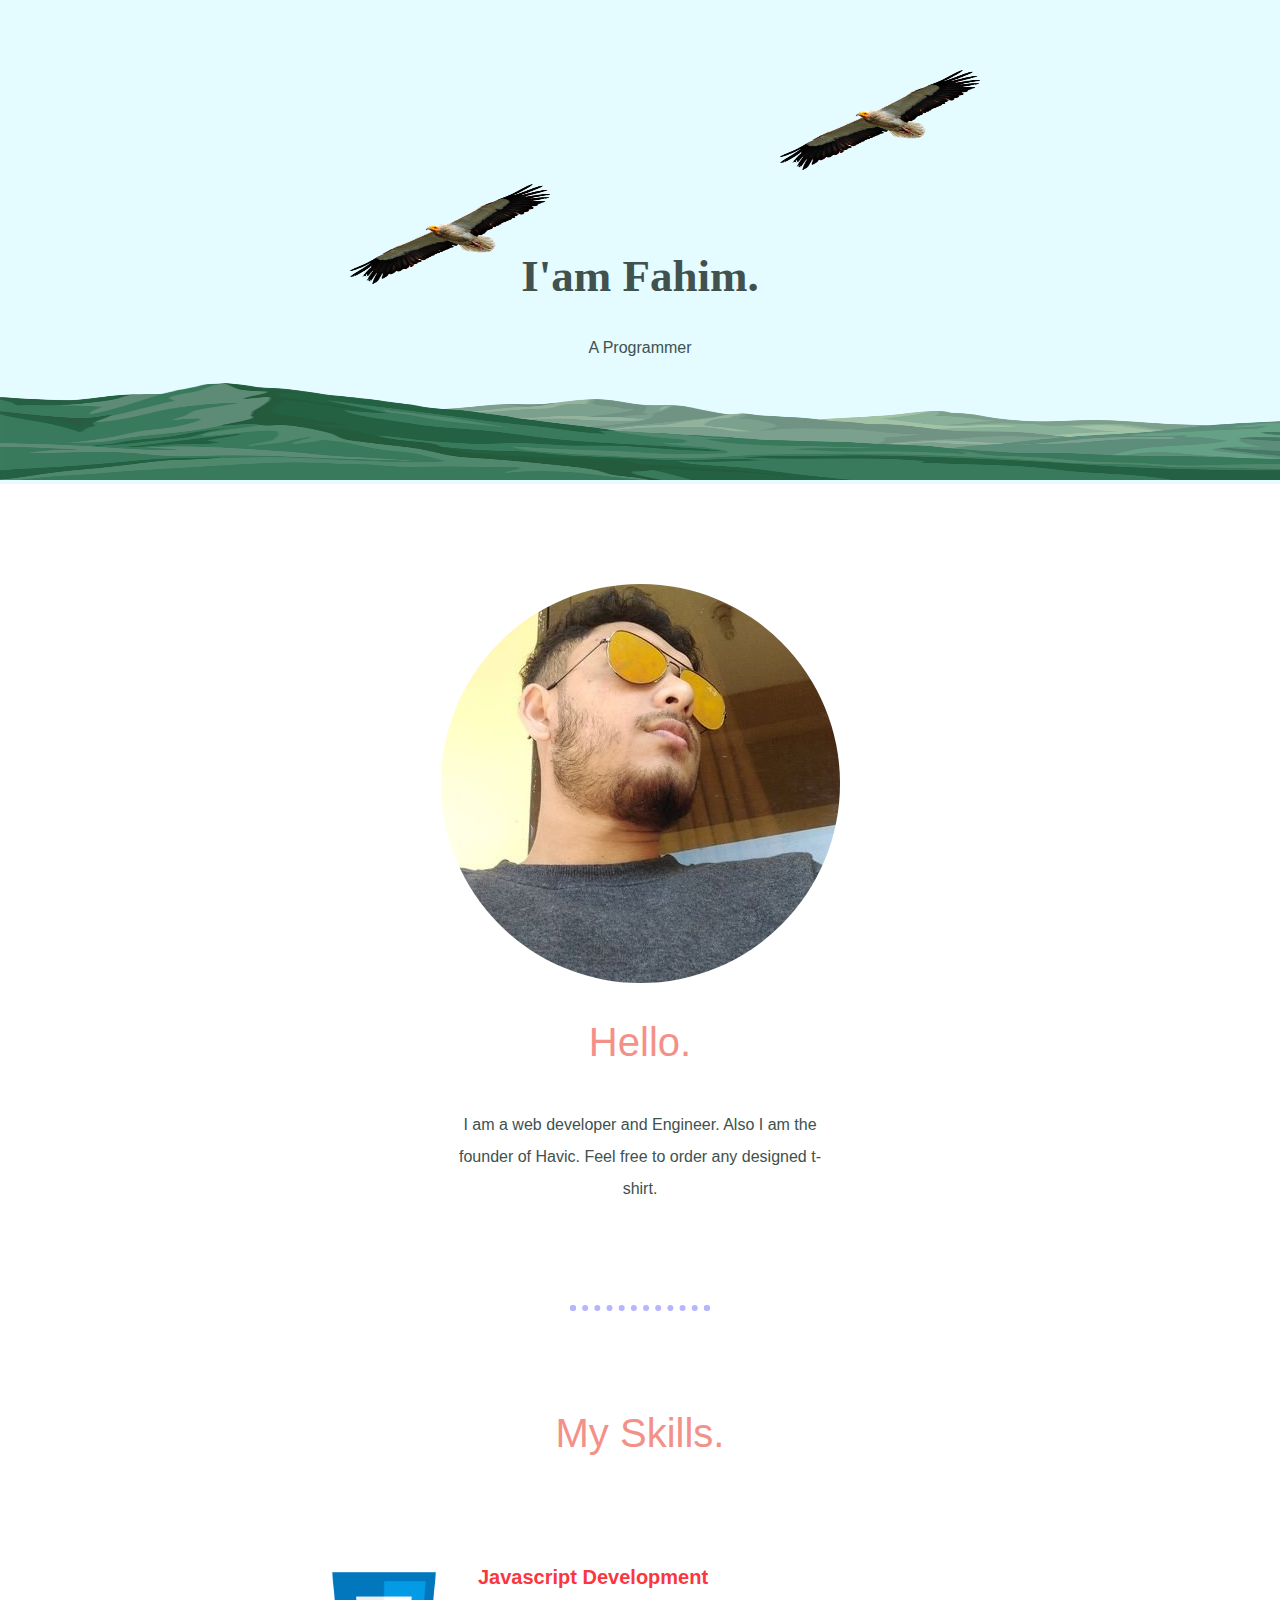
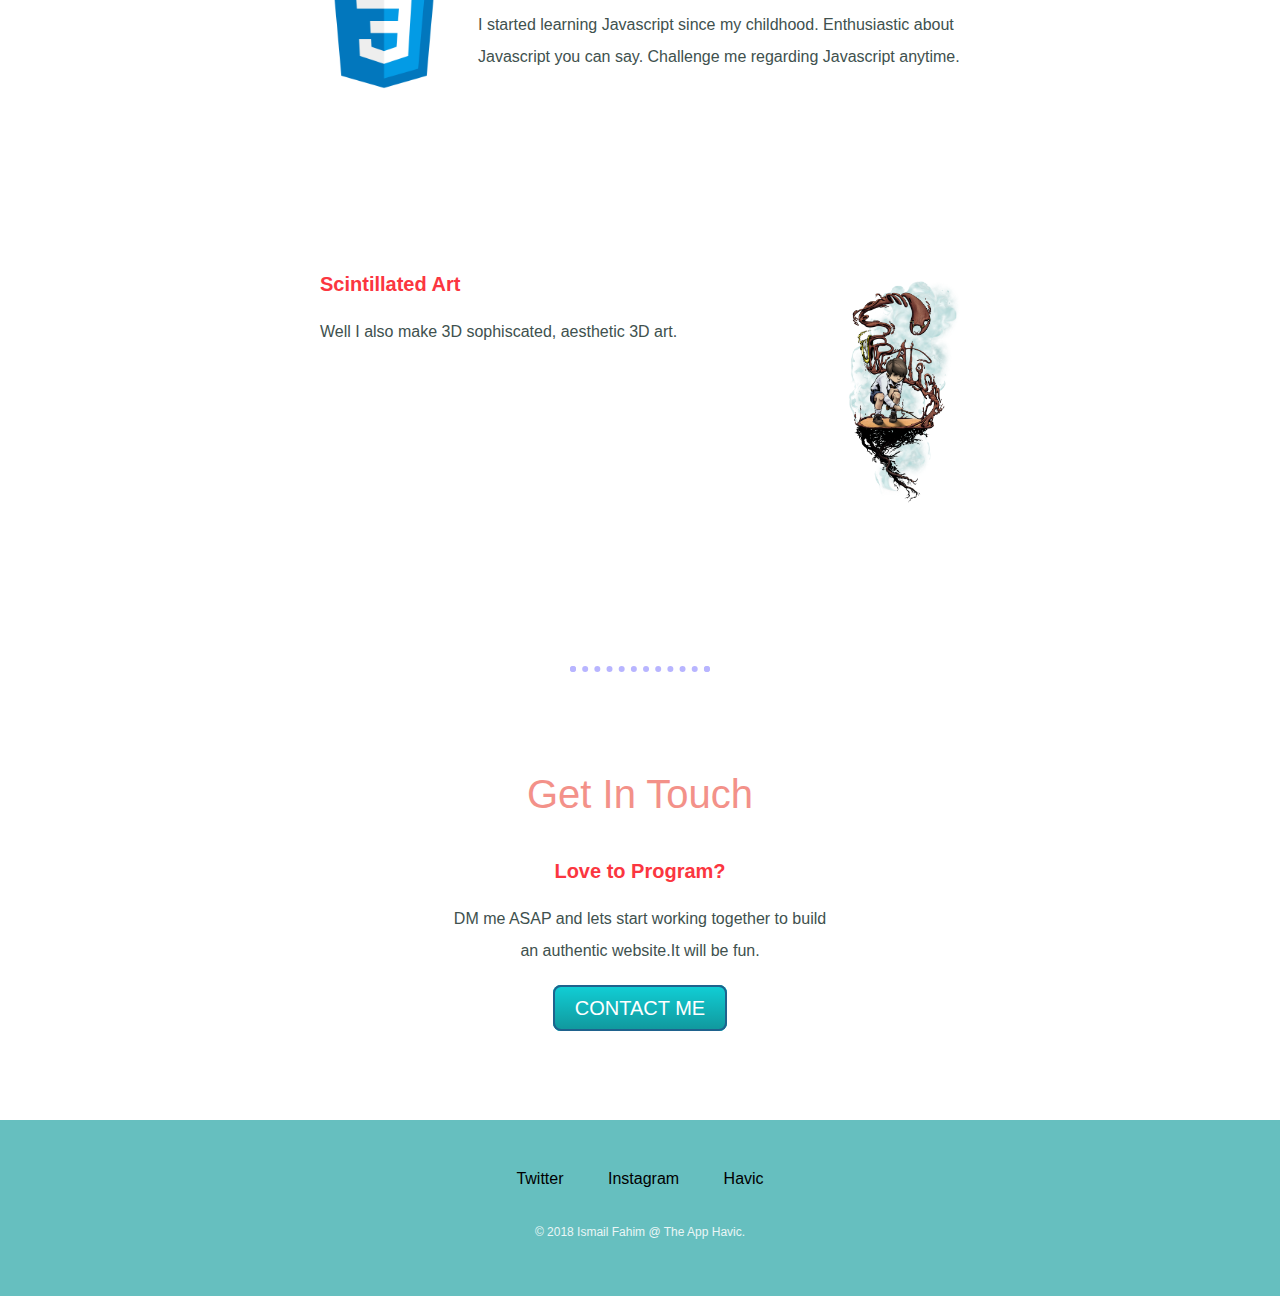
<file: index.html>
<!DOCTYPE html>
<html>
  <head>
    <meta charset="utf-8">
    <title>Ismail Fahim</title>
    <link rel="stylesheet" href="css/styles.css">
    <link rel="icon" href="favicon.ico">
  </head>
  <body>
<div class="top-container">
<img class="top-bird"src="images/bird.png" alt="bird-img" width = "200" height = "100">
<h1>I'am Fahim.</h1>
<p>A <span class="pro">Pro</span>grammer</p>
<img class="bottom-bird"src="images/bird.png" alt="bird-img" width = "200" height = "100">
<img class="bottom-mountain"src="images/mountain.png" alt="mountain-img" width = "1345" height = "100">
</div>
<div class="middle-container">
  <div class="profile">
    <img class="fahimprofile" src="images/fahim.jpg" alt="fahim-img">
    <h2>Hello.</h2>
    <p class="bio-description">I am a web developer and Engineer. Also I am the founder of Havic. Feel free to order any designed t-shirt.</p>
  </div>
  <hr>
  <div class="skills">
    <h2>My Skills.</h2>
    <div class="skill-row">
      <img class="top-skill" src="images/Javascript.png" alt="javascript-img" >
      <h3>Javascript Development</h3>
      <p>I started learning Javascript since my childhood. Enthusiastic about Javascript you can say. Challenge me regarding Javascript anytime.</p>
    </div>
    <div class="skill-row">
      <img class="art-skill" src="images/art.png" alt="art-img" >
      <h3>Scintillated Art</h3>
      <p>Well I also make 3D sophiscated, aesthetic 3D art.</p>
    </div>
  </div>

  <br>
  <hr>
  <div class="contact-me">
    <h2>Get In Touch</h2>
    <h3>Love to Program?</h3>
    <p class="contact-message">DM me ASAP and lets start working together to build an authentic website.It will be fun.</p>
    <a class="btn" href="mailto:davidfahim18@email.com">CONTACT ME</a>
  </div>
</div>


<div class="bottom-container">
  <a class="footer-link" href="https://twitter.com/ismailfahim18">Twitter</a>
  <a class="footer-link" href="https://www.instagram.com/havicbd/?r=nametag/">Instagram</a>
  <a class="footer-link" href="https://www.facebook.com/havicbd/">Havic</a>
  <p class="copyright-message">© 2018 Ismail Fahim @ The App Havic.</p>
</div>

  </body>
</html>
</file>
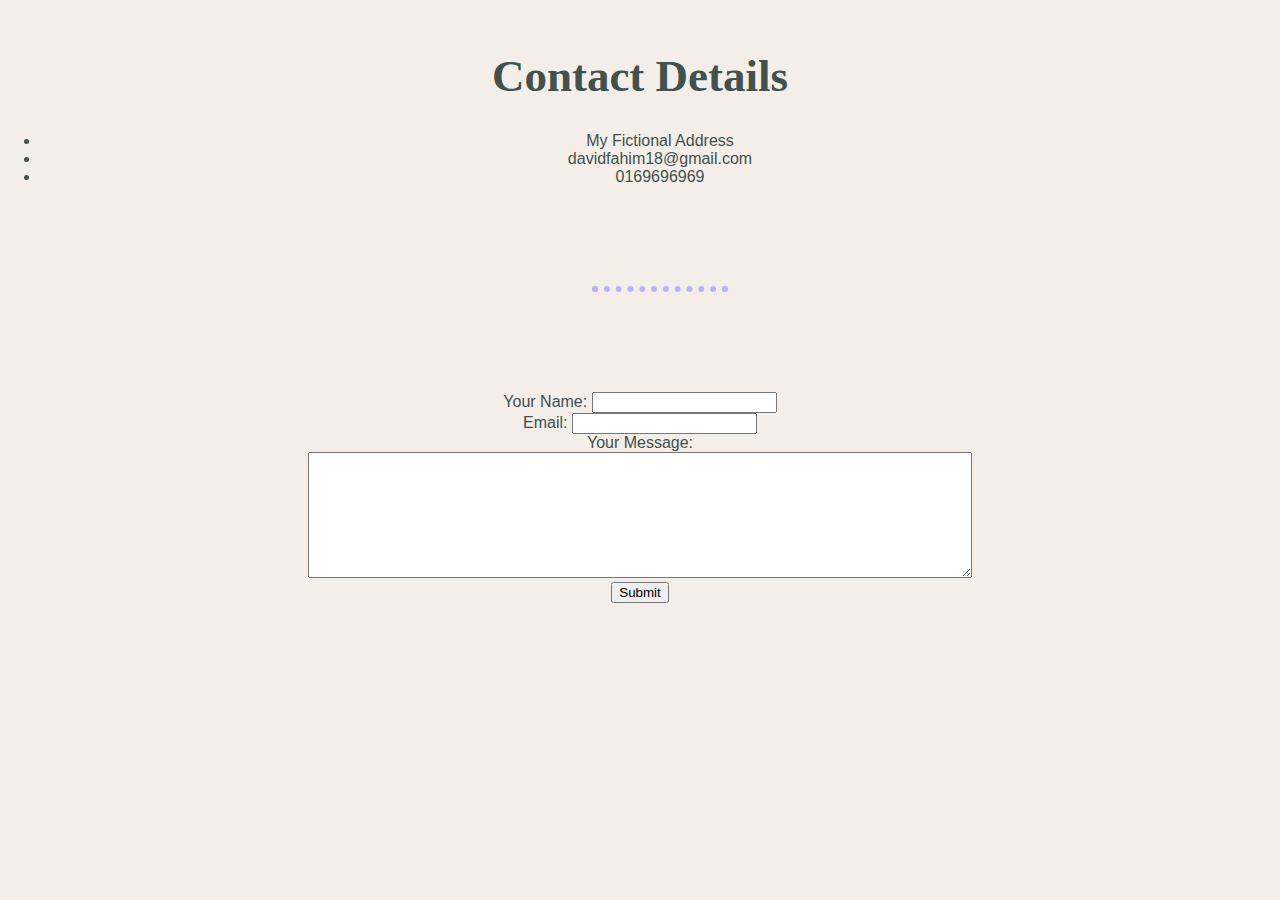
<file: Contact me.html>
<!DOCTYPE html>
<html>
  <head>
    <meta charset="utf-8">
    <title>Contact Me</title>
        <link rel="stylesheet" href="css/styles.css">
  </head>
  <body style="background-color: #f4eee8;">
    <h1>Contact Details</h1>
    <ul>
      <li>My Fictional Address</li>
      <li>davidfahim18@gmail.com</li>
      <li>0169696969</li>
      <hr>
    </ul>
    <form class="" action="davidfahim18@gmail.com" method="post" enctype="text/plain">
      <label>Your Name:</label>
      <input type="text" name="Your Name" value=""><br>
      <label>Email:</label>
      <input type="email" name="Your Email" value=""><br>
      <label>Your Message:</label><br>
      <textarea name="Your Message" rows="8" cols="80"></textarea><br>
      <input type="submit" name="">
    </form>
  </body>
</html>
</file>
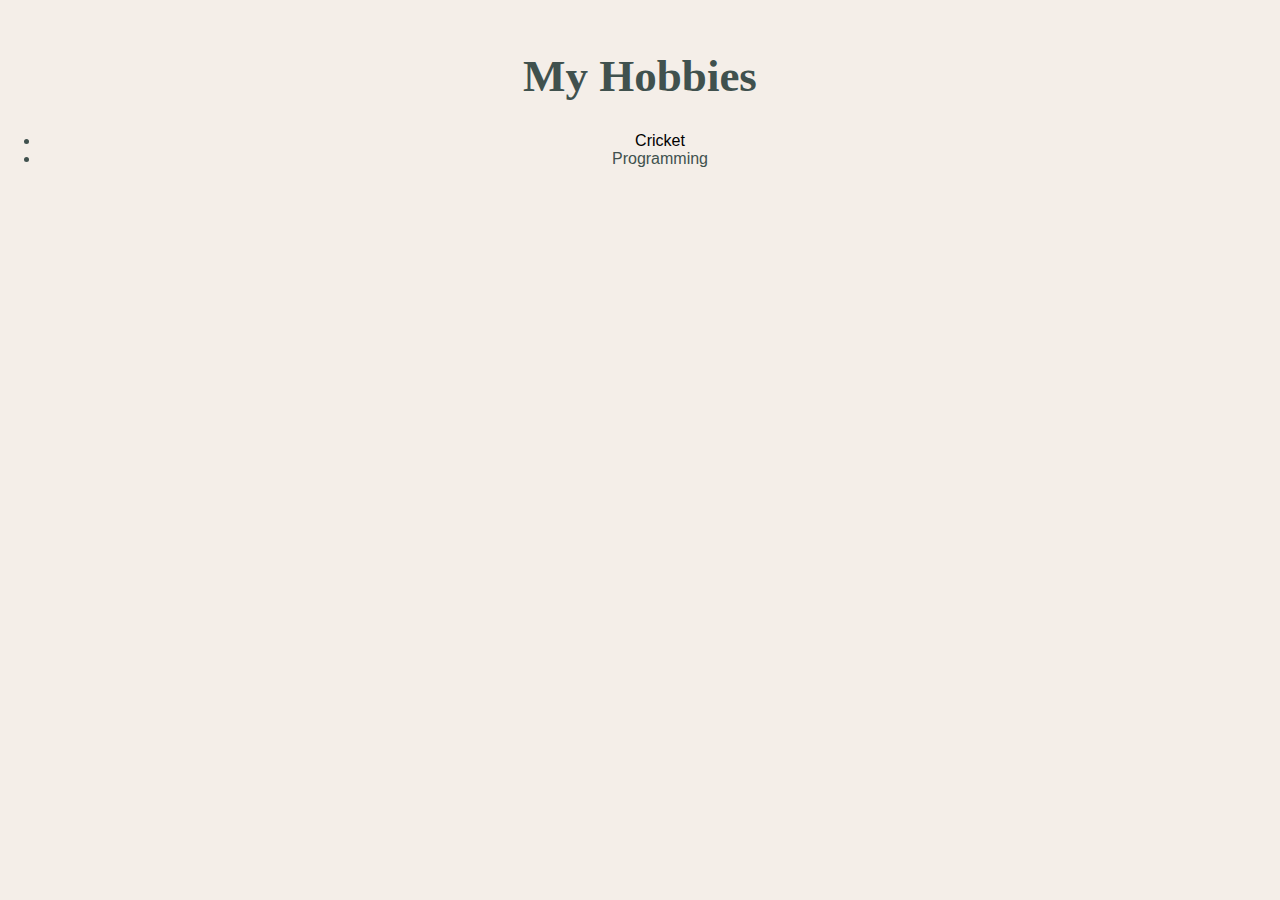
<file: Hobbies.html>
<!DOCTYPE html>
<html>
  <head>
    <meta charset="utf-8">
    <title>My Hobbies</title>
        <link rel="stylesheet" href="css/styles.css">
  </head>
  <body style="background-color: #f4eee8;">
    <h1>My Hobbies</h1>
  <ul>
      <li><a href="https://www.youtube.com/watch?v=HK6B2da3DPA">Cricket</a></li>
      <li>Programming</li>
      </ul>
  </body>
</html>
</file>
<file: css/styles.css>
body {
  color: #40514E;
  margin: 0;
  text-align: center;
  font-family: Arial Black,Arial Bold,Gadget,sans-serif;


}
h1 {
  font-size: 45px;
  font-family: 'Sacramento', cursive;
  margin-top: 0;
  padding-top: 50px;

}
h2{
  color: #f39189;
  font-size: 40px;
  font-weight: normal;
  padding-bottom: 10px;
}
h3{
  color: #fb3640;
font-size: 20px;

}
p{
  line-height: 2;
}
hr{
  border: dotted #b8b5ff 6px;
  border-bottom: none;
  width: 10%;
  margin: 100px auto;
}
.top-container {
  background-color: #e4fbff;
  position: relative;
  padding-top: 200px;

}
.middle-container {
margin: 100px 0;
}
.bottom-container {
background-color: #66BFBF;
padding: 50px 0 20px;
}
.skill-row{
width: 50%;
margin: 100px auto 200px auto;
text-align: left;


}
.Pro {
  text-decoration: underline;
}

.bio-description{
  width: 30%;
  margin: auto;
}
.contact-message{
  width: 30%;
  margin: 10px auto 30px;
}
.copyright-message{
  color: #EAF6F6;
  font-size: 75%;
  padding: 20px 0;
}
a{
  color: black;
  font-family: 'Montserrat', sans-serif;
  margin: 10px 20px;
  text-decoration: none;
}
a:hover{
  color: #EAF6F6;
}

.top-bird {
  position: absolute;
  right: 300px;
  top: 70px;
}
.bottom-bird{
  position: absolute;
  left: 350px;
  bottom: 200px;
}

.fahimprofile{
  border-radius: 70%;
}
.top-skill{
  width: 20%;
  float: left;
  margin-right: 30px;

}
.art-skill{
  width: 20%;
  float: right;
margin-left: 30px:
}

.btn {
  background: #11Cdd4;
  background-image: -webkit-linear-gradient(top, #11Cdd4, #11999e);
  background-image: -moz-linear-gradient(top, #11Cdd4, #11999e);
  background-image: -ms-linear-gradient(top, #11Cdd4, #11999e);
  background-image: -o-linear-gradient(top, #11Cdd4, #11999e);
  background-image: linear-gradient(to bottom, #11Cdd4, #11999e);
  -webkit-border-radius: 8;
  -moz-border-radius: 8;
  border-radius: 8px;
  font-family: Arial;
  color: #ffffff;
  font-size: 20px;
  padding: 10px 20px 10px 20px;
  border: solid #1f628d 2px;
  text-decoration: none;
}

.btn:hover {
  background: #30e3cb;
  background-image: -webkit-linear-gradient(top, #30e3cb, #2bc4ad);
  background-image: -moz-linear-gradient(top, #30e3cb, #2bc4ad);
  background-image: -ms-linear-gradient(top, #30e3cb, #2bc4ad);
  background-image: -o-linear-gradient(top, #30e3cb, #2bc4ad);
  background-image: linear-gradient(to bottom, #30e3cb, #2bc4ad);
  text-decoration: none;
}
</file>
